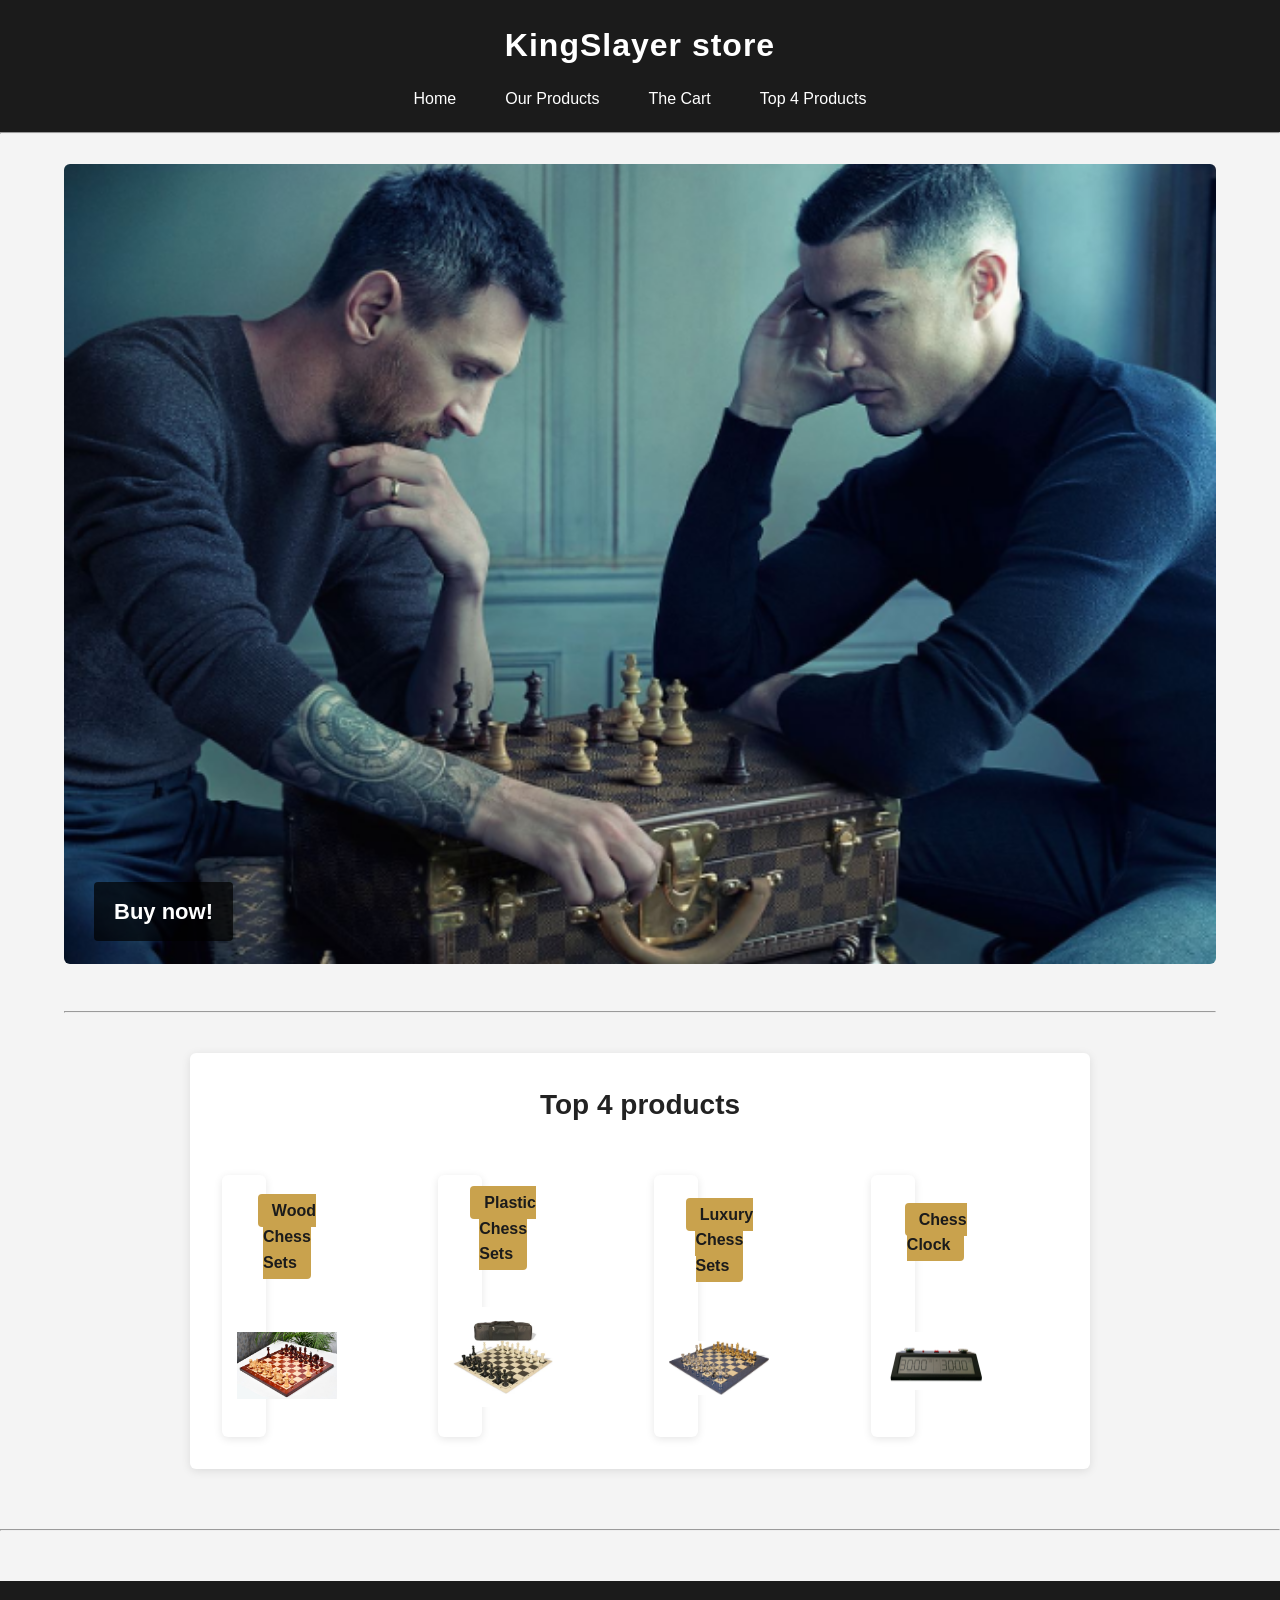
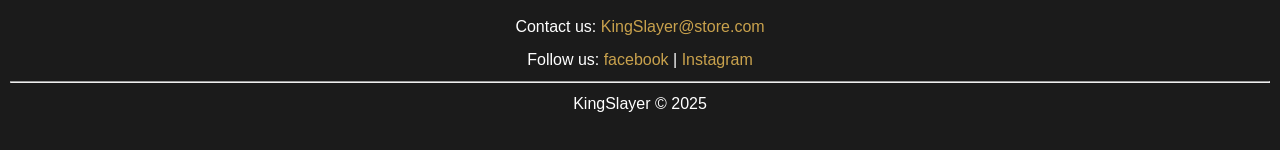
<file: GDG Project 1/online-store/index.html>
<!DOCTYPE html>
<html lang="en">
<head>
    <meta charset="UTF-8">
    <meta name="viewport" content="width=device-width, initial-scale=1.0">
    <title>KingSlayer store</title>
    <link rel="stylesheet" href="CSS/style.css">

</head>
<body>
    <header>
        <h1>KingSlayer store</h1>
        <nav>
            <ul>
                <li><a href="index.html">Home</a></li>
                <li><a href="products.html"> Our Products</a></li>
                <li><a href="cart.html">The Cart</a></li>
                <li><a href="#Top4">Top 4 Products</a></li>
            </ul>
        </nav>

    </header>
    <hr>
    <main>
        <figure>
            <img src="images/banner.png" alt="banner" width="100%" height="800">
            <figcaption><b>Buy now!</b></figcaption>
        </figure>
        <hr>
        <section id="Top4">
            <h3>Top 4 products</h3>
            <article>
                <h4><a href="product1.html">Wood Chess Sets</a></h4>
                <img src="images/Product1.avif" alt="product1" width="100">
            </article>
            <article>
                <h4><a href="product2.html">Plastic Chess Sets</a></h4>
                <img src="images/Product2.avif" alt="product1" width="100">
            </article>
            <article>
                <h4><a href="product3.html">Luxury Chess Sets</a></h4>
                <img src="images/Product3.jpg" alt="product1" width="100">
            </article>
            <article>
                <h4><a href="product4.html">Chess Clock</a></h4>
                <img src="images/Product4.webp" alt="product1" width="100">
            </article>

        </section>
    </main>
    <hr>
    <footer>
        <p>Contact us: <a href="mailto:KingSlayer@store.com">KingSlayer@store.com</a></p>
        <p>Follow us: <a href="#">facebook</a> | <a href="#">Instagram</a></p>
        <hr>
        <p>KingSlayer &copy; 2025</p>
    </footer>
    
</body>
</html>
</file>
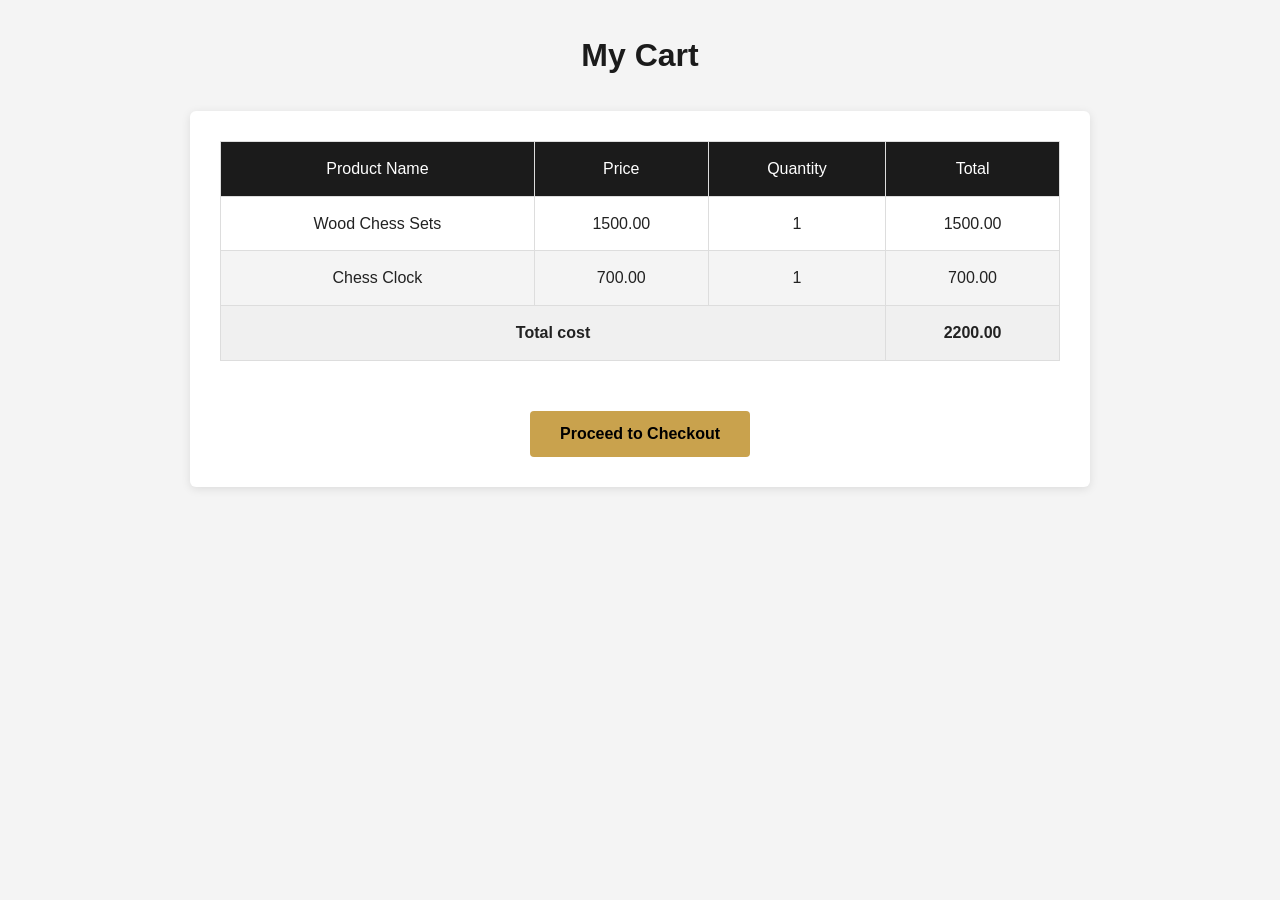
<file: GDG Project 1/online-store/cart.html>
<!DOCTYPE html>
<html lang="en">
<head>
    <meta charset="UTF-8">
    <meta name="viewport" content="width=device-width, initial-scale=1.0">
    <title>Cart Page</title>
    <link rel="stylesheet" href="CSS/style.css">
</head>
<body>
    <h1>My Cart</h1>
    <section>
        <table border="1" cellpadding="8" cellspacing="8">
            <thead>
                <tr>
                    <td>Product Name</td>
                    <td>Price</td>
                    <td>Quantity</td>
                    <td>Total</td>
                </tr>
            </thead>
            <tbody>
                <tr>
                    <td>Wood Chess Sets</td>
                    <td>1500.00</td>
                    <td>1</td>
                    <td>1500.00</td>
                </tr>
                <tr>
                    <td>Chess Clock</td>
                    <td>700.00</td>
                    <td>1</td>
                    <td>700.00</td>
                </tr>
            </tbody>
            <tfoot>
                <tr>
                    <td colspan="3">Total cost</td>
                    <td>2200.00</td>
                </tr>
            </tfoot>
        </table>
        <br>
        <button><a href="checkout.html">Proceed to Checkout</a></button>
    </section>
    
</body>
</html>
</file>
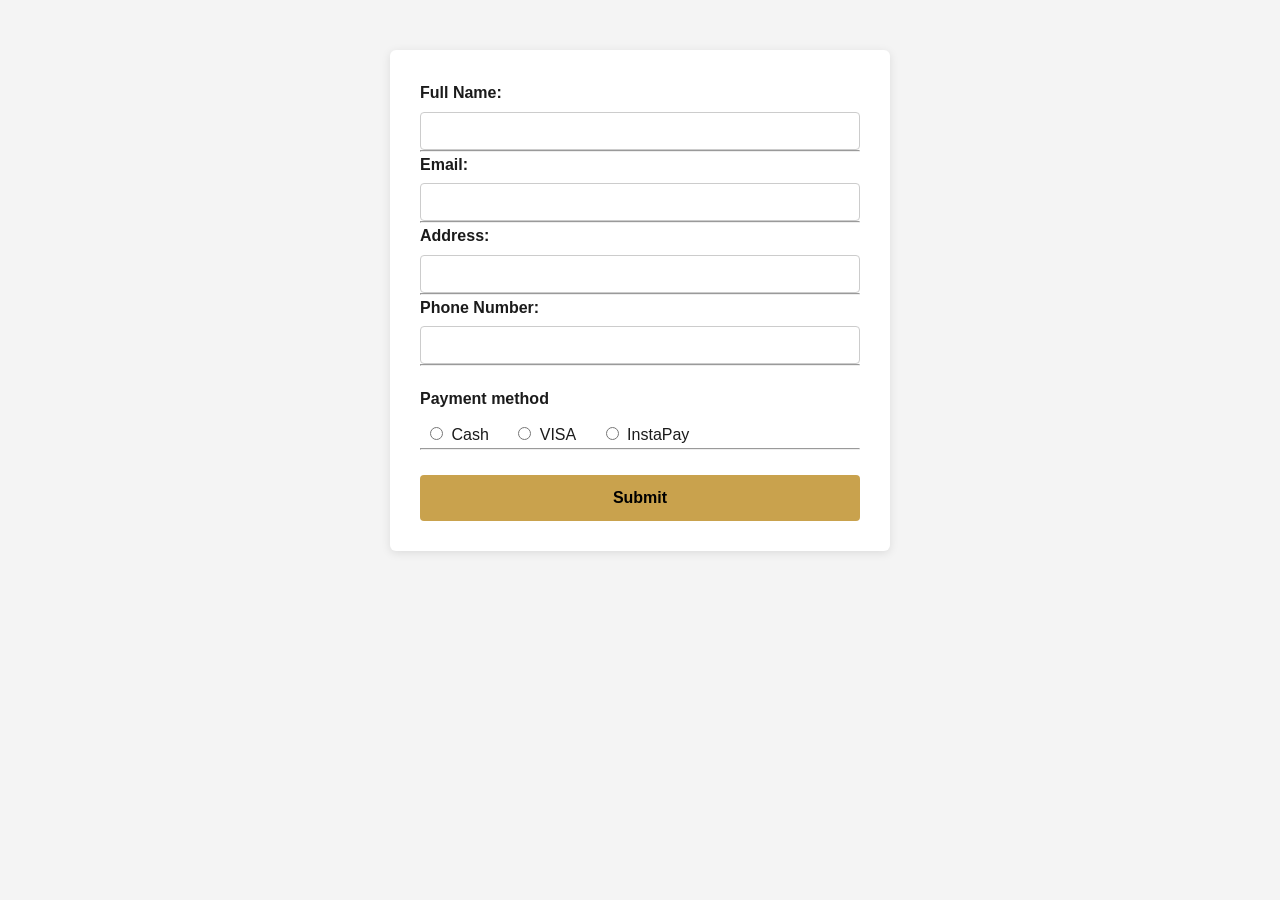
<file: GDG Project 1/online-store/checkout.html>
<!DOCTYPE html>
<html lang="en">
<head>
    <meta charset="UTF-8">
    <meta name="viewport" content="width=device-width, initial-scale=1.0">
    <title>Checkout Page</title>
    <link rel="stylesheet" href="CSS/style.css">
</head>
<body>
    <form>
        <label for="name">Full Name:</label>
        <br>
        <input type="text" id="name" name="full name">
        <hr>

        <label for="email">Email:</label>
        <br>
        <input type="email" id="email" name="Email">
        <hr>

        <label for="add">Address:</label>
        <br>
        <input type="text" id="add" name="address">
        <hr>

        <label for="pho">Phone Number:</label>
        <br>
        <input type="tel" id="pho" name="phone number">
        <hr>

        <h4>Payment method</h4>
        <input type="radio" name="Pay" id="cash" value="cash">
        <label for="cash"> Cash</label>
        <input type="radio" name="Pay" id="visa" value="visa">
        <label for="visa">VISA</label>
        <input type="radio" name="Pay" id="insta" value="instapay">
        <label for="insta">InstaPay</label>
        <hr>

        <button type="submit">Submit</button>
    </form>
    
</body>
</html>
</file>
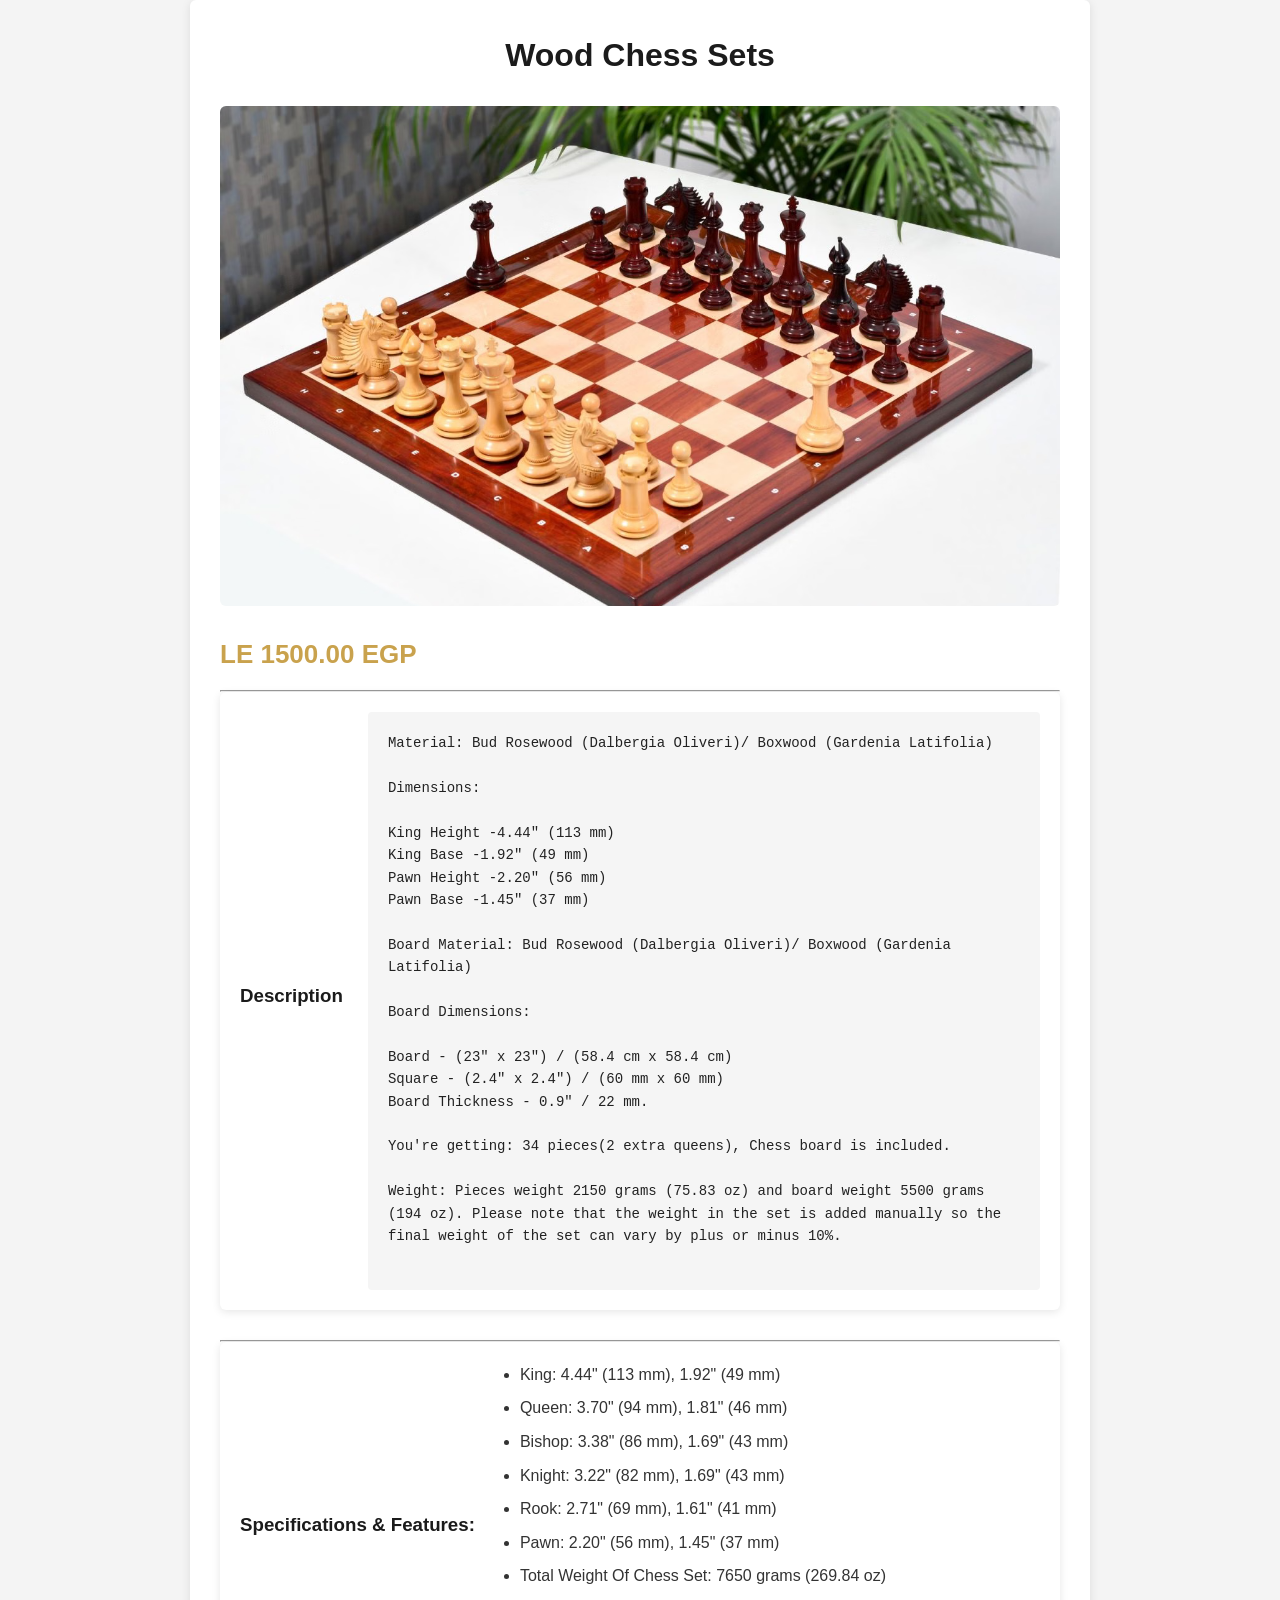
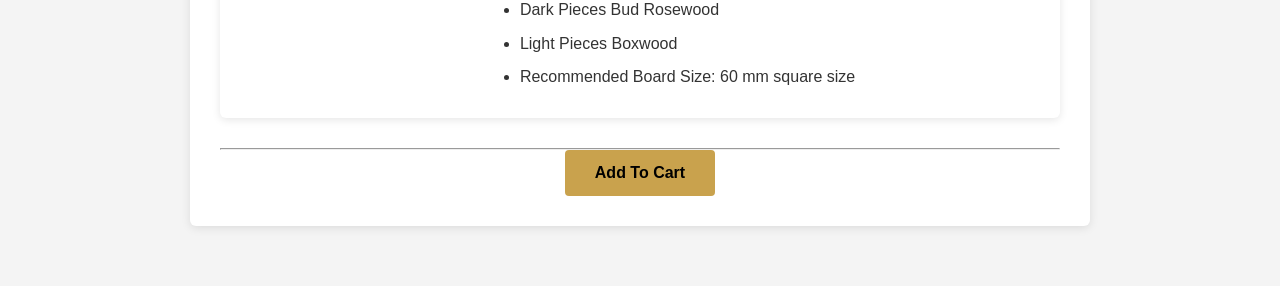
<file: GDG Project 1/online-store/product1.html>
<!DOCTYPE html>
<html lang="en">
<head>
    <meta charset="UTF-8">
    <meta name="viewport" content="width=device-width, initial-scale=1.0">
    <title>Product1</title>
    <link rel="stylesheet" href="CSS/style.css">
</head>
<body>
    <section>
        <h1>Wood Chess Sets</h1>
        <figure>
            <img src="images/Product1.avif" alt="pro1" width="100%">
        </figure>
        <span>LE 1500.00 EGP</span>
        <hr>
        <article>
            <h3>Description</h3>
            <pre>Material: Bud Rosewood (Dalbergia Oliveri)/ Boxwood (Gardenia Latifolia)

Dimensions:

King Height -4.44" (113 mm)
King Base -1.92" (49 mm)
Pawn Height -2.20" (56 mm)
Pawn Base -1.45" (37 mm)

Board Material: Bud Rosewood (Dalbergia Oliveri)/ Boxwood (Gardenia Latifolia)

Board Dimensions:

Board - (23" x 23") / (58.4 cm x 58.4 cm)
Square - (2.4" x 2.4") / (60 mm x 60 mm)
Board Thickness - 0.9" / 22 mm.

You're getting: 34 pieces(2 extra queens), Chess board is included.

Weight: Pieces weight 2150 grams (75.83 oz) and board weight 5500 grams (194 oz). Please note that the weight in the set is added manually so the final weight of the set can vary by plus or minus 10%.
            </pre>
        </article>
        <hr>
        <article>
            <h3>Specifications & Features:</h3>
            <ul>
                <li>King:  4.44" (113 mm), 1.92" (49 mm)</li>
                <li>Queen:	3.70" (94 mm), 1.81" (46 mm)</li>
                <li>Bishop:	 3.38" (86 mm), 1.69" (43 mm)</li>
                <li>Knight:	3.22" (82 mm), 1.69" (43 mm)</li>
                <li>Rook:	2.71" (69 mm),	1.61" (41 mm)</li>
                <li>Pawn:	2.20" (56 mm), 1.45" (37 mm)</li>
                <li>Total Weight Of Chess Set:	7650 grams (269.84 oz)</li>
                <li>Dark Pieces	Bud Rosewood</li>
                <li>Light Pieces	Boxwood </li>
                <li>Recommended Board Size:	 60 mm square size</li>
            </ul>
        </article>
        <hr>
        <button><a href="cart.html">Add To Cart</a></button>

    </section>
    
</body>
</html>
</file>
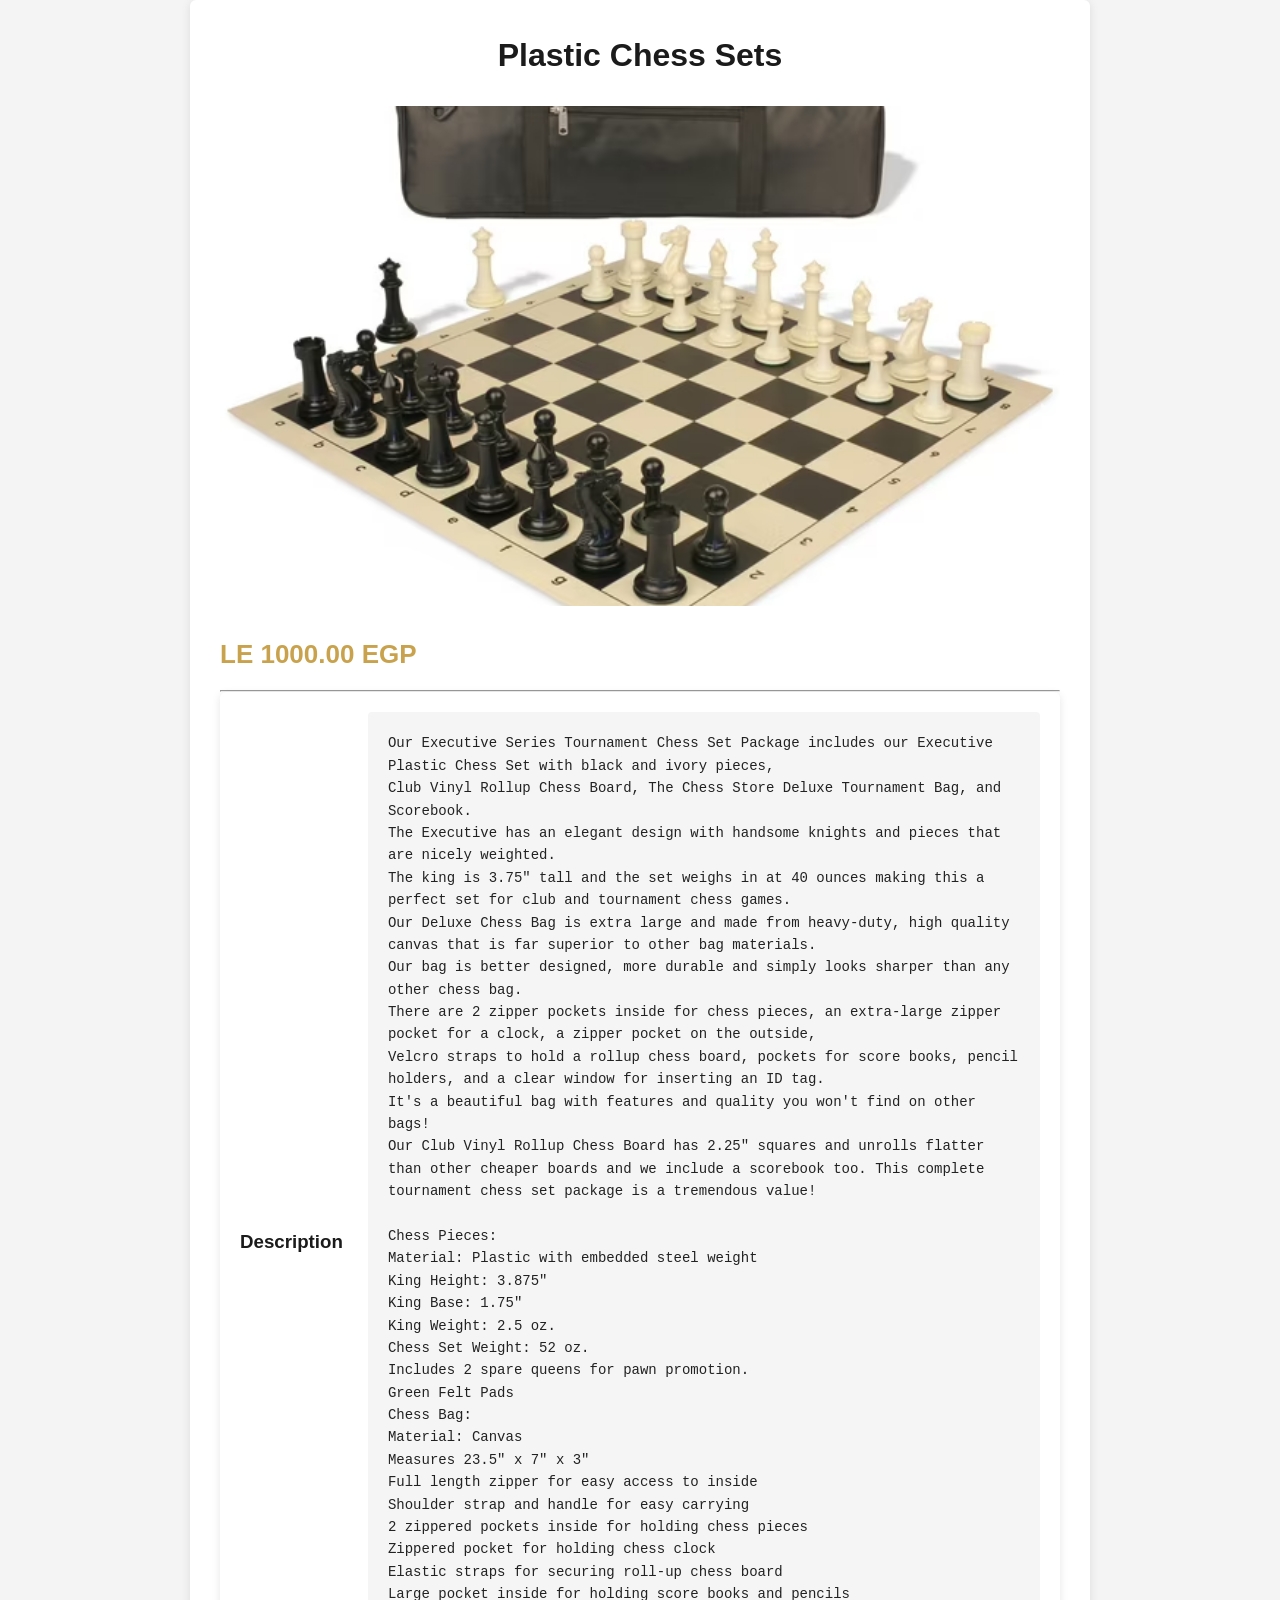
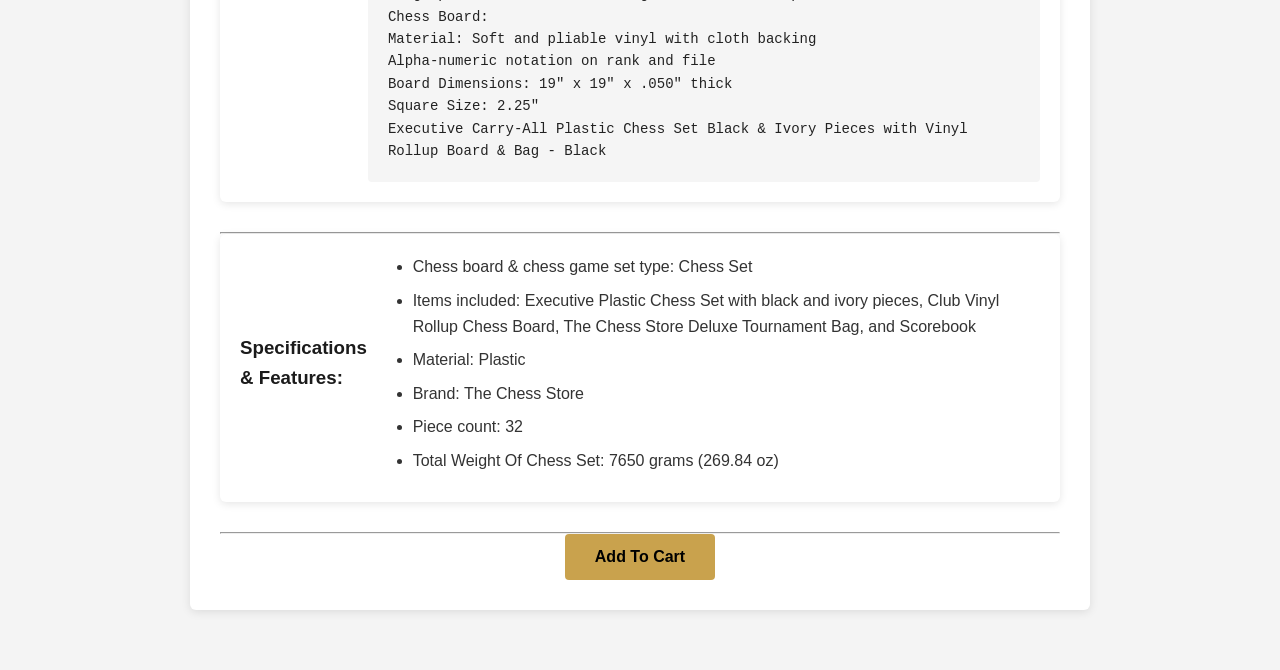
<file: GDG Project 1/online-store/product2.html>
<!DOCTYPE html>
<html lang="en">
<head>
    <meta charset="UTF-8">
    <meta name="viewport" content="width=device-width, initial-scale=1.0">
    <title>Product2</title>
    <link rel="stylesheet" href="CSS/style.css">
</head>
<body>
    <section>
        <h1>Plastic Chess Sets </h1>
        <figure>
            <img src="images/Product2.avif" alt="pro2" width="100%">
        </figure>
        <span>LE 1000.00 EGP</span>
        <hr>
        <article>
            <h3>Description</h3>
            <pre>Our Executive Series Tournament Chess Set Package includes our Executive Plastic Chess Set with black and ivory pieces,
Club Vinyl Rollup Chess Board, The Chess Store Deluxe Tournament Bag, and Scorebook.
The Executive has an elegant design with handsome knights and pieces that are nicely weighted.
The king is 3.75" tall and the set weighs in at 40 ounces making this a perfect set for club and tournament chess games.
Our Deluxe Chess Bag is extra large and made from heavy-duty, high quality canvas that is far superior to other bag materials.
Our bag is better designed, more durable and simply looks sharper than any other chess bag.
There are 2 zipper pockets inside for chess pieces, an extra-large zipper pocket for a clock, a zipper pocket on the outside,
Velcro straps to hold a rollup chess board, pockets for score books, pencil holders, and a clear window for inserting an ID tag.
It's a beautiful bag with features and quality you won't find on other bags!
Our Club Vinyl Rollup Chess Board has 2.25" squares and unrolls flatter than other cheaper boards and we include a scorebook too. This complete tournament chess set package is a tremendous value!

Chess Pieces:
Material: Plastic with embedded steel weight
King Height: 3.875"
King Base: 1.75"
King Weight: 2.5 oz.
Chess Set Weight: 52 oz.
Includes 2 spare queens for pawn promotion.
Green Felt Pads
Chess Bag:
Material: Canvas
Measures 23.5" x 7" x 3"
Full length zipper for easy access to inside
Shoulder strap and handle for easy carrying
2 zippered pockets inside for holding chess pieces
Zippered pocket for holding chess clock
Elastic straps for securing roll-up chess board
Large pocket inside for holding score books and pencils
Chess Board:
Material: Soft and pliable vinyl with cloth backing
Alpha-numeric notation on rank and file
Board Dimensions: 19" x 19" x .050" thick
Square Size: 2.25"
Executive Carry-All Plastic Chess Set Black & Ivory Pieces with Vinyl Rollup Board & Bag - Black</pre>
        </article>
        <hr>
        <article>
            <h3>Specifications & Features:</h3>
            <ul>
                <li>Chess board & chess game set type: Chess Set</li>
                <li>Items included: Executive Plastic Chess Set with black and ivory pieces, Club Vinyl Rollup Chess Board, The Chess Store Deluxe Tournament Bag, and Scorebook</li>
                <li>Material: Plastic</li>
                <li>Brand: The Chess Store</li>
                <li>Piece count: 32</li>
                <li>Total Weight Of Chess Set:	7650 grams (269.84 oz)</li>
            </ul>
        </article>
        <hr>
        <button><a href="cart.html">Add To Cart</a></button>

    </section>
    
</body>
</html>
</file>
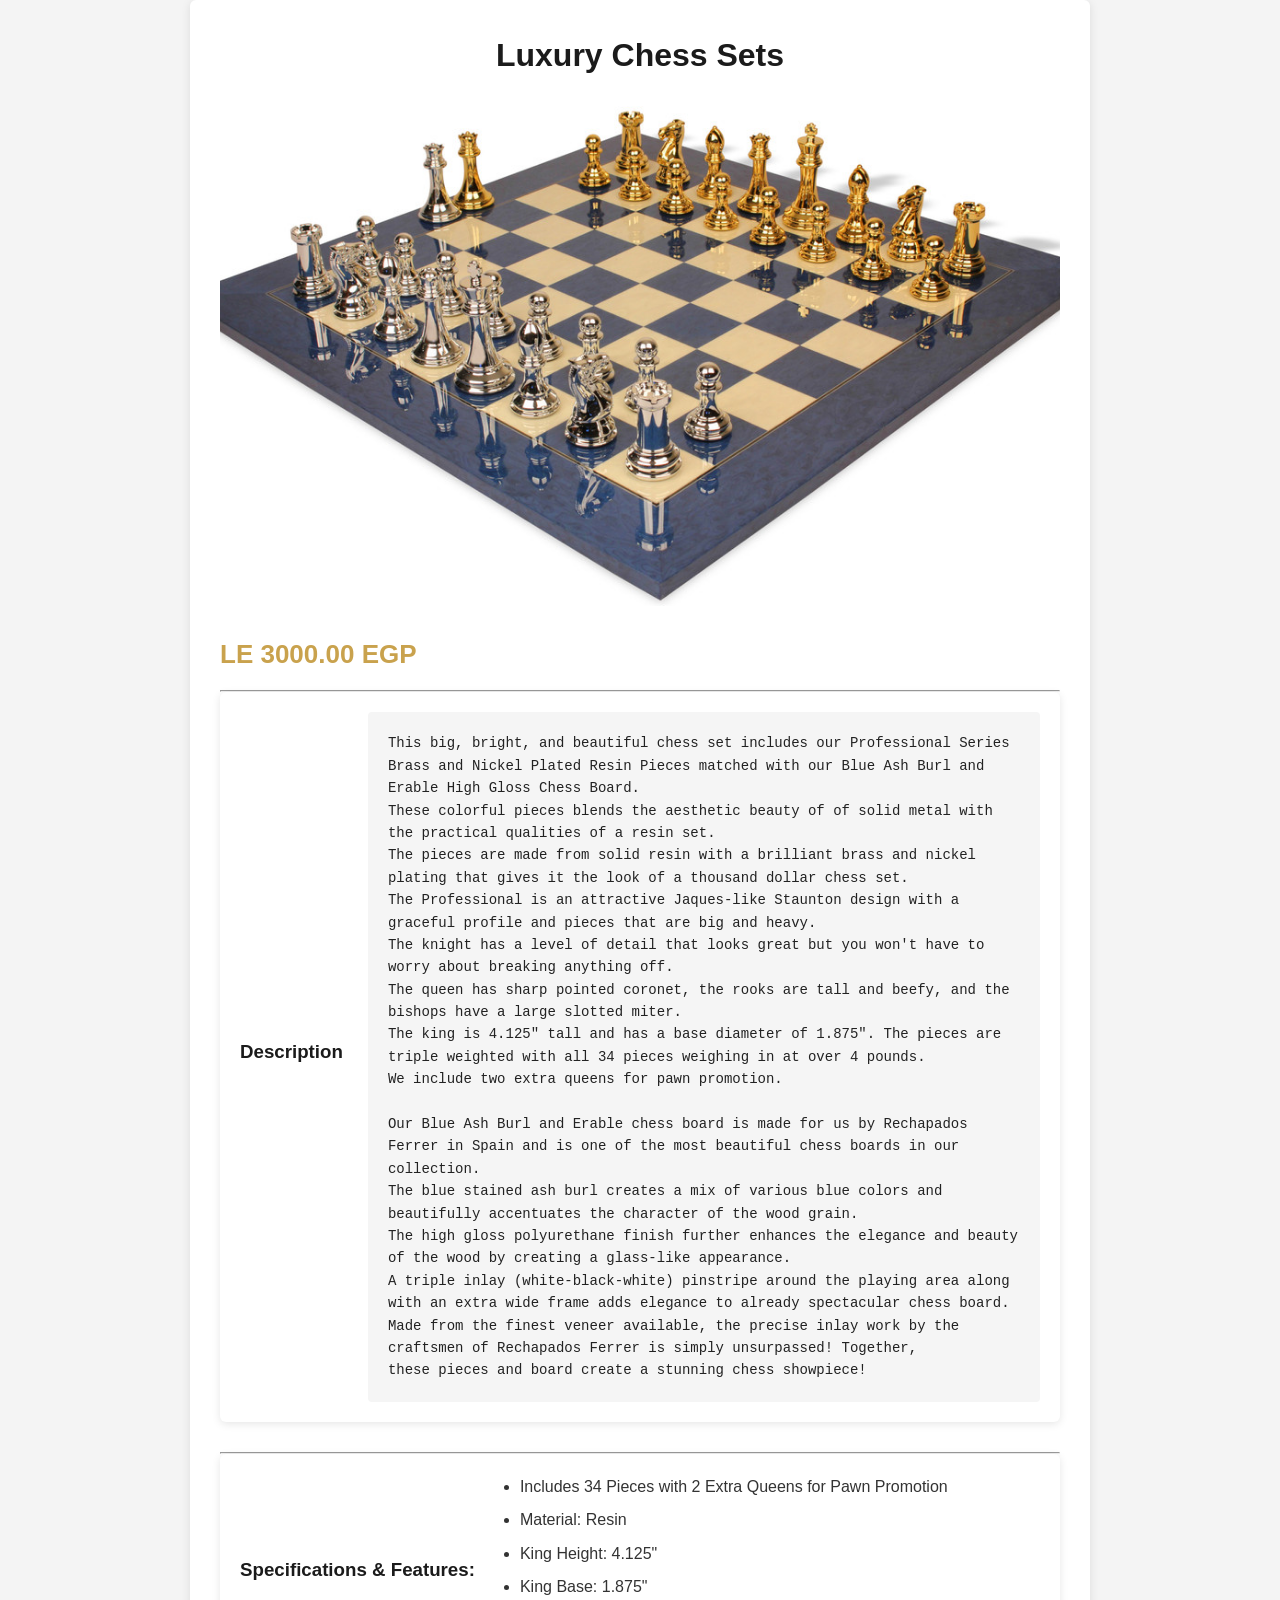
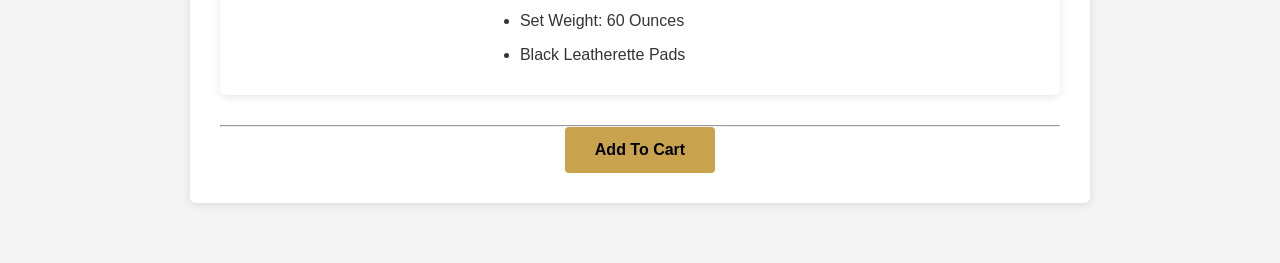
<file: GDG Project 1/online-store/product3.html>
<!DOCTYPE html>
<html lang="en">
<head>
    <meta charset="UTF-8">
    <meta name="viewport" content="width=device-width, initial-scale=1.0">
    <title>Product3</title>
    <link rel="stylesheet" href="CSS/style.css">
</head>
<body>
    <section>
        <h1>Luxury Chess Sets </h1>
        <figure>
            <img src="images/Product3.jpg" alt="pro3" width="100%">
        </figure>
        <span>LE 3000.00 EGP</span>
        <hr>
        <article>
            <h3>Description</h3>
            <pre>This big, bright, and beautiful chess set includes our Professional Series Brass and Nickel Plated Resin Pieces matched with our Blue Ash Burl and Erable High Gloss Chess Board.
These colorful pieces blends the aesthetic beauty of of solid metal with the practical qualities of a resin set.
The pieces are made from solid resin with a brilliant brass and nickel plating that gives it the look of a thousand dollar chess set.
The Professional is an attractive Jaques-like Staunton design with a graceful profile and pieces that are big and heavy.
The knight has a level of detail that looks great but you won't have to worry about breaking anything off.
The queen has sharp pointed coronet, the rooks are tall and beefy, and the bishops have a large slotted miter.
The king is 4.125" tall and has a base diameter of 1.875". The pieces are triple weighted with all 34 pieces weighing in at over 4 pounds.
We include two extra queens for pawn promotion.

Our Blue Ash Burl and Erable chess board is made for us by Rechapados Ferrer in Spain and is one of the most beautiful chess boards in our collection.
The blue stained ash burl creates a mix of various blue colors and beautifully accentuates the character of the wood grain.
The high gloss polyurethane finish further enhances the elegance and beauty of the wood by creating a glass-like appearance.
A triple inlay (white-black-white) pinstripe around the playing area along with an extra wide frame adds elegance to already spectacular chess board.
Made from the finest veneer available, the precise inlay work by the craftsmen of Rechapados Ferrer is simply unsurpassed! Together,
these pieces and board create a stunning chess showpiece!</pre>
        </article>
        <hr>
        <article>
            <h3>Specifications & Features:</h3>
            <ul>
                <li>Includes 34 Pieces with 2 Extra Queens for Pawn Promotion</li>
                <li>Material: Resin</li>
                <li>King Height: 4.125"</li>
                <li>King Base: 1.875"</li>
                <li>Set Weight: 60 Ounces</li>
                <li>Black Leatherette Pads</li>
            </ul>
        </article>
        <hr>
        <button><a href="cart.html">Add To Cart</a></button>

    </section>
    
</body>
</html>
</file>
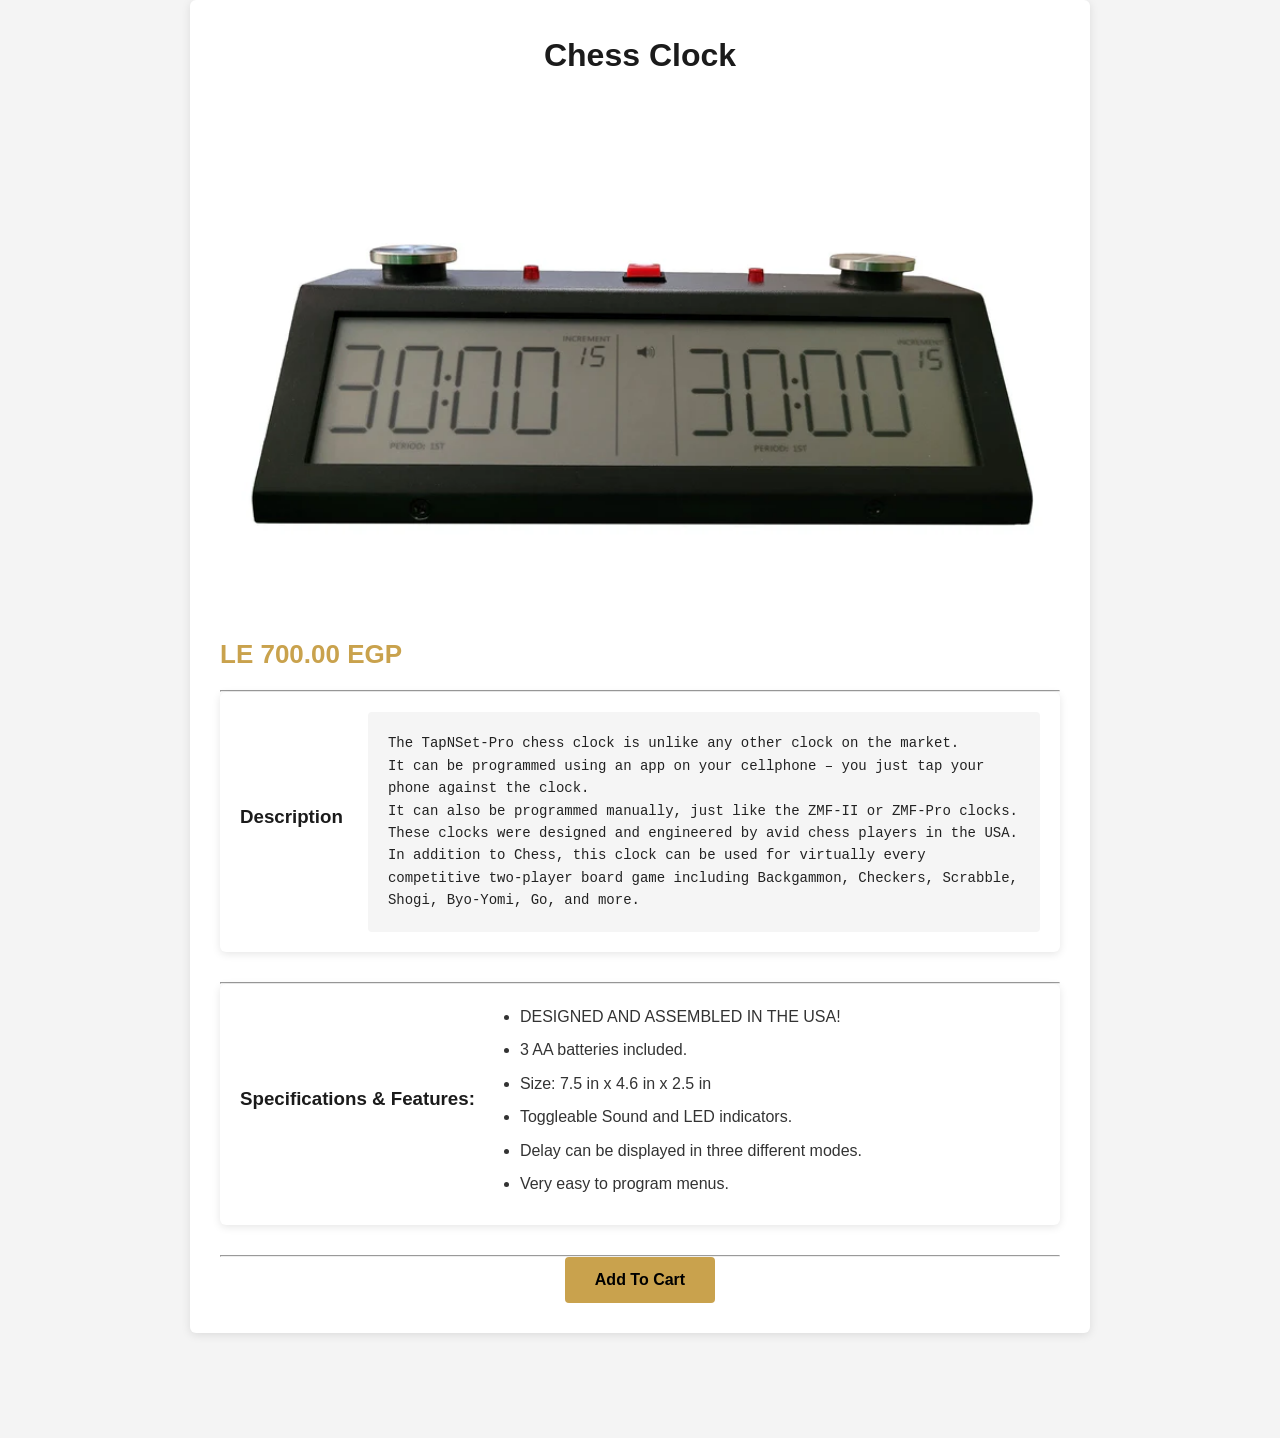
<file: GDG Project 1/online-store/product4.html>
<!DOCTYPE html>
<html lang="en">
<head>
    <meta charset="UTF-8">
    <meta name="viewport" content="width=device-width, initial-scale=1.0">
    <title>Product4</title>
    <link rel="stylesheet" href="CSS/style.css">
</head>
<body>
    <section>
        <h1>Chess Clock</h1>
        <figure>
            <img src="images/Product4.webp" alt="pro4" width="100%">
        </figure>
        <span>LE 700.00 EGP</span>
        <hr>
        <article>
            <h3>Description</h3>
            <pre>The TapNSet-Pro chess clock is unlike any other clock on the market.
It can be programmed using an app on your cellphone – you just tap your phone against the clock.
It can also be programmed manually, just like the ZMF-II or ZMF-Pro clocks.
These clocks were designed and engineered by avid chess players in the USA.
In addition to Chess, this clock can be used for virtually every competitive two-player board game including Backgammon, Checkers, Scrabble, Shogi, Byo-Yomi, Go, and more.</pre>
        </article>
        <hr>
        <article>
            <h3>Specifications & Features:</h3>
            <ul>
                <li>DESIGNED AND ASSEMBLED IN THE USA!</li>
                <li>3 AA batteries included.</li>
                <li>Size: 7.5 in x 4.6 in x 2.5 in</li>
                <li>Toggleable Sound and LED indicators.</li>
                <li>Delay can be displayed in three different modes.</li>
                <li>Very easy to program menus.</li>
            </ul>
        </article>
        <hr>
        <button><a href="cart.html">Add To Cart</a></button>

    </section>
    
</body>
</html>
</file>
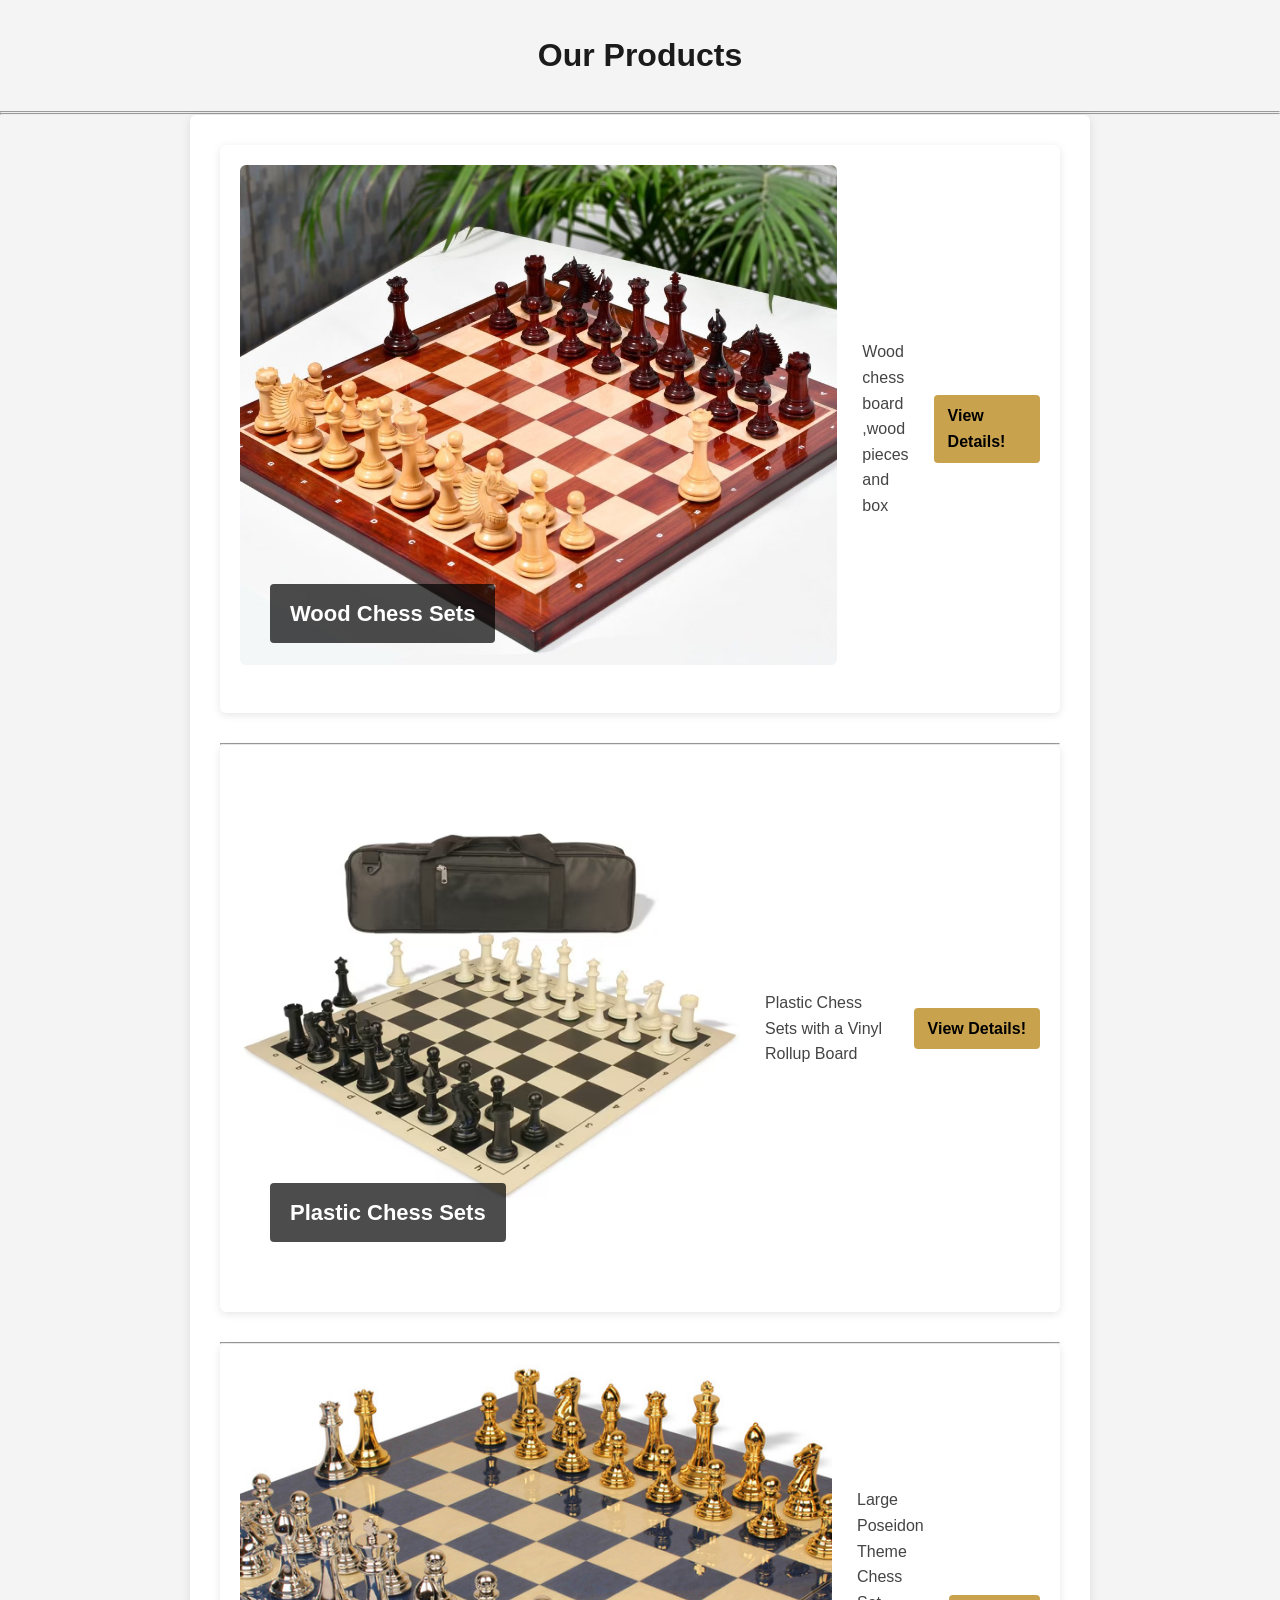
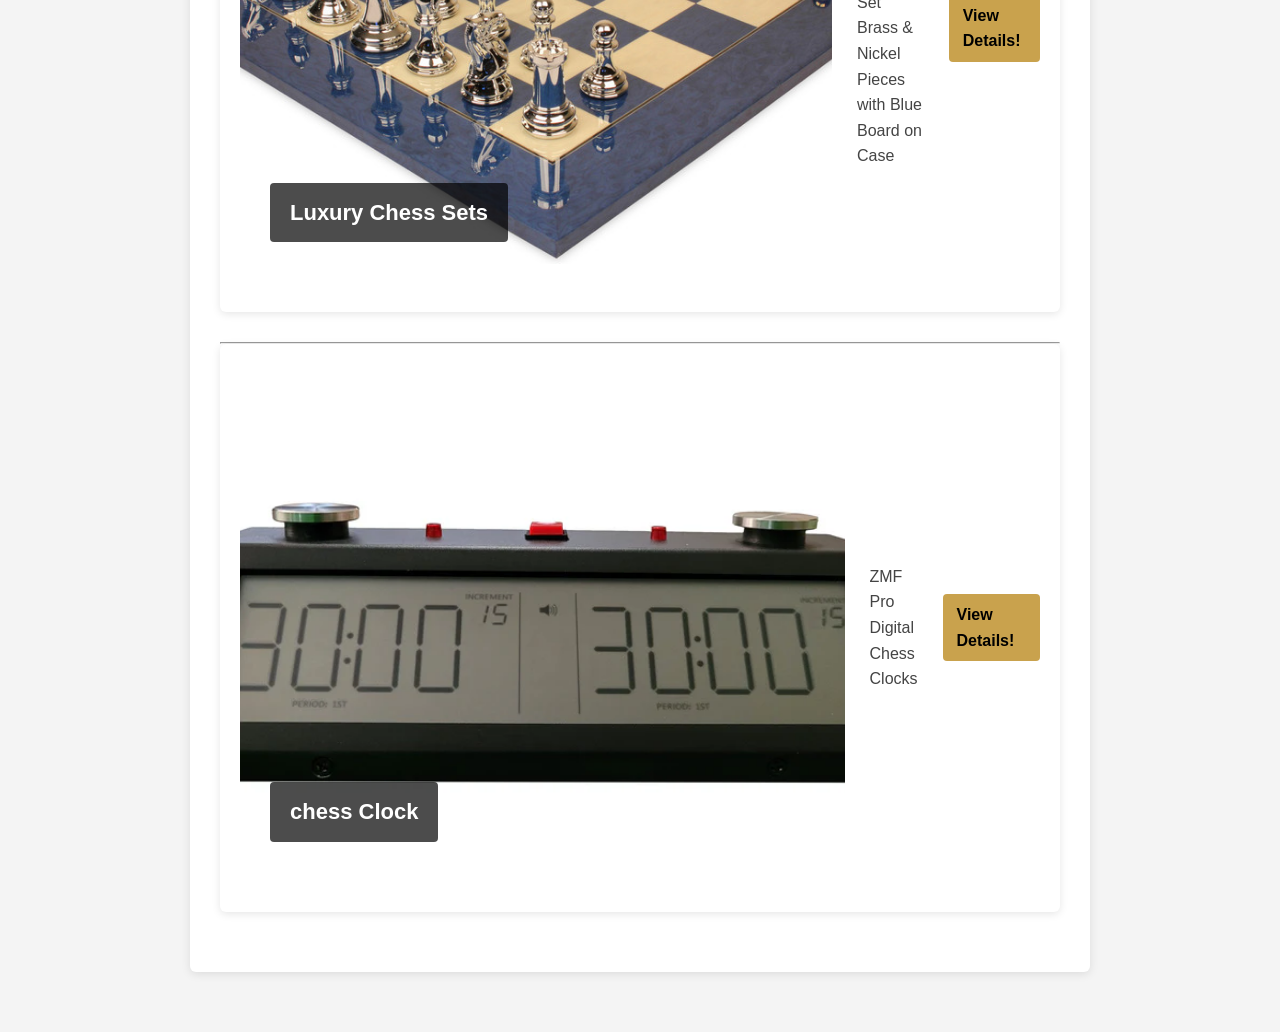
<file: GDG Project 1/online-store/products.html>
<!DOCTYPE html>
<html lang="en">
<head>
    <meta charset="UTF-8">
    <meta name="viewport" content="width=device-width, initial-scale=1.0">
    <title>Our Products</title>
    <link rel="stylesheet" href="CSS/style.css">
</head>
<body>
    <h1>Our Products</h1>
    <hr><hr>
    <section>
        <article>
            <figure>
                <img src="images/Product1.avif" alt="product1" width="150">
                <figcaption>Wood Chess Sets</figcaption>
            </figure>
            <p>Wood chess board ,wood pieces and box</p>
            <a href="product1.html">View Details!</a>
        </article>
        <hr>
        <article>
            <figure>
                <img src="images/Product2.avif" alt="product2" width="150">
                <figcaption>Plastic Chess Sets </figcaption>
            </figure>
            <p>Plastic Chess Sets with a Vinyl Rollup Board</p>
            <a href="product2.html">View Details!</a>
        </article>
        <hr>
        <article>
            <figure>
                <img src="images/Product3.jpg" alt="product3" width="150">
                <figcaption>Luxury Chess Sets</figcaption>
            </figure>
            <p>Large Poseidon Theme Chess Set Brass & Nickel Pieces with Blue Board on Case</p>
            <a href="product3.html">View Details!</a>
        </article>
        <hr>
        <article>
            <figure>
                <img src="images/Product4.webp" alt="product4" width="150">
                <figcaption>chess Clock</figcaption>
            </figure>
            <p>ZMF Pro Digital Chess Clocks</p>
            <a href="product4.html">View Details!</a>
        </article>
    </section>
    
</body>
</html>
</file>
<file: GDG Project 1/online-store/CSS/style.css>
/* =====================
   Reset & Global
===================== */
* {
    margin: 0;
    padding: 0;
    box-sizing: border-box;
}

body {
    font-family: Arial, Helvetica, sans-serif;
    background-color: #f4f4f4;
    color: #222;
    line-height: 1.6;
}

/* =====================
   Header & Navigation
===================== */
header {
    background-color: #1b1b1b;
    color: #fff;
    padding: 20px;
    text-align: center;
}

header h1 {
    margin-bottom: 15px;
    letter-spacing: 1px;
}

nav ul {
    list-style: none;
    display: flex;
    justify-content: center;
    gap: 25px;
}

nav ul li a {
    color: #fff;
    text-decoration: none;
    padding: 6px 12px;
    transition: 0.3s;
}

nav ul li a:hover {
    background-color: #c9a24d;
    color: #000;
    border-radius: 4px;
}

/* =====================
   Main Content
===================== */
main {
    width: 90%;
    max-width: 1200px;
    margin: 30px auto;
}

/* =====================
   Banner
===================== */
figure {
    position: relative;
    margin-bottom: 40px;
}

figure img {
    width: 100%;
    height: 800px;
    object-fit: cover;
    border-radius: 6px;
}

figcaption {
    position: absolute;
    bottom: 30px;
    left: 30px;
    background-color: rgba(0, 0, 0, 0.7);
    color: #fff;
    padding: 12px 20px;
    font-size: 22px;
    border-radius: 4px;
}

/* =====================
   Top 4 Products
===================== */
section#Top4 {
    margin-top: 40px;
    display: grid;
    grid-template-columns: repeat(4, 1fr);
    gap: 25px;
}

section#Top4 h3 {
    grid-column: 1 / -1;
    text-align: center;
    margin-bottom: 20px;
    font-size: 28px;
}

section#Top4 article {
    background-color: #fff;
    width: 23%;
    display: grid;
    margin: 1%;
    padding: 15px;
    text-align: center;
    border-radius: 6px;
    box-shadow: 0 2px 8px rgba(0,0,0,0.1);
    transition: 0.3s;
    vertical-align: top;
}

section#Top4 article:hover {
    transform: translateY(-5px);
}

section#Top4 article img {
    width: 100px;
    margin: 15px auto;
}

section#Top4 article h4 a {
    color: #1b1b1b;
    text-decoration: none;
}

section#Top4 article h4 a:hover {
    color: #c9a24d;
}

/* =====================
   Footer
===================== */
footer {
    background-color: #1b1b1b;
    color: #fff;
    text-align: center;
    padding: 25px 10px;
    margin-top: 50px;
}

footer a {
    color: #c9a24d;
    text-decoration: none;
}

footer a:hover {
    text-decoration: underline;
}

footer p {
    margin: 8px 0;
}

/* =====================
   Responsive
===================== */
@media (max-width: 900px) {
    section#Top4 article {
        width: 48%;
    }

    figure img {
        height: 500px;
    }
}

@media (max-width: 500px) {
    nav ul {
        flex-direction: column;
        gap: 10px;
    }

    section#Top4 article {
        width: 100%;
    }

    figure img {
        height: 350px;
    }
}

/* =====================
   Products Page
===================== */

body > h1 {
    text-align: center;
    margin-top: 30px;
    font-size: 32px;
    color: #1b1b1b;
}

section {
    width: 90%;
    max-width: 1000px;
    margin: 40px auto;
}

/* =====================
   Product Card
===================== */
section article {
    background-color: #fff;
    padding: 20px;
    margin-bottom: 30px;
    border-radius: 6px;
    box-shadow: 0 2px 8px rgba(0,0,0,0.1);
    display: flex;
    align-items: center;
    gap: 25px;
    transition: 0.3s;
}

section article:hover {
    transform: translateY(-4px);
}

/* =====================
   Product Image
===================== */
section article figure {
    text-align: center;
    min-width: 180px;
}

section article img {
    width: 150px;
}

section article figcaption {
    margin-top: 8px;
    font-weight: bold;
}

/* =====================
   Product Info
===================== */
section article p {
    flex: 1;
    color: #444;
}

/* =====================
   Details Link
===================== */
section article a {
    background-color: #c9a24d;
    color: #000;
    padding: 8px 14px;
    border-radius: 4px;
    text-decoration: none;
    font-weight: bold;
    transition: 0.3s;
}

section article a:hover {
    background-color: #b08c3f;
}

/* =====================
   Responsive
===================== */
@media (max-width: 700px) {
    section article {
        flex-direction: column;
        text-align: center;
    }

    section article p {
        margin: 15px 0;
    }
}

/* =====================
   Product Details Page
===================== */

section {
    width: 90%;
    max-width: 1000px;
    margin: 40px auto;
    background-color: #ffffff;
    padding: 30px;
    border-radius: 6px;
    box-shadow: 0 2px 10px rgba(0,0,0,0.1);
}

/* =====================
   Product Title
===================== */
section h1 {
    text-align: center;
    margin-bottom: 25px;
    font-size: 32px;
    color: #1b1b1b;
}

/* =====================
   Product Image
===================== */
section figure {
    margin-bottom: 20px;
}

section figure img {
    width: 100%;
    max-height: 500px;
    object-fit: cover;
    border-radius: 6px;
}

/* =====================
   Price
===================== */
section span {
    display: block;
    font-size: 26px;
    font-weight: bold;
    color: #c9a24d;
    margin: 15px 0;
}

/* =====================
   Description
===================== */
section article h3 {
    margin-bottom: 10px;
    color: #1b1b1b;
}

section article pre {
    background-color: #f5f5f5;
    padding: 20px;
    border-radius: 4px;
    overflow-x: auto;
    font-family: Consolas, monospace;
    font-size: 14px;
    line-height: 1.6;
    white-space: pre-wrap;
}

/* =====================
   Specifications
===================== */
section article ul {
    list-style: disc;
    padding-left: 20px;
}

section article ul li {
    margin-bottom: 8px;
    color: #333;
}

/* =====================
   Add To Cart Button
===================== */
section button {
    display: block;
    margin: 30px auto 0;
    background-color: #c9a24d;
    border: none;
    padding: 14px 30px;
    font-size: 16px;
    font-weight: bold;
    border-radius: 4px;
    cursor: pointer;
    transition: 0.3s;
}

section button a {
    color: #000;
    text-decoration: none;
}

section button:hover {
    background-color: #b08c3f;
}

/* =====================
   Responsive
===================== */
@media (max-width: 700px) {
    section {
        padding: 20px;
    }

    section h1 {
        font-size: 26px;
    }

    section span {
        font-size: 22px;
        text-align: center;
    }
}

/* =====================
   Cart Page
===================== */

body > h1 {
    text-align: center;
    margin: 30px 0;
    font-size: 32px;
    color: #1b1b1b;
}

section {
    width: 90%;
    max-width: 900px;
    margin: 0 auto 60px;
    background-color: #ffffff;
    padding: 30px;
    border-radius: 6px;
    box-shadow: 0 2px 10px rgba(0,0,0,0.1);
}

/* =====================
   Cart Table
===================== */
table {
    width: 100%;
    border-collapse: collapse;
    margin-bottom: 25px;
    font-size: 16px;
}

table thead {
    background-color: #1b1b1b;
    color: #fff;
}

table td {
    padding: 14px;
    text-align: center;
    border: 1px solid #ddd;
}

table tbody tr:nth-child(even) {
    background-color: #f4f4f4;
}

table tfoot td {
    font-weight: bold;
    background-color: #f0f0f0;
}

/* =====================
   Checkout Button
===================== */
section button {
    display: block;
    margin: 0 auto;
    background-color: #c9a24d;
    border: none;
    padding: 14px 30px;
    font-size: 16px;
    font-weight: bold;
    border-radius: 4px;
    cursor: pointer;
    transition: 0.3s;
}

section button a {
    color: #000;
    text-decoration: none;
}

section button:hover {
    background-color: #b08c3f;
}

/* =====================
   Responsive
===================== */
@media (max-width: 700px) {
    table {
        font-size: 14px;
    }

    table td {
        padding: 10px;
    }

    body > h1 {
        font-size: 26px;
    }
}

/* =====================
   Checkout Page
===================== */

form {
    width: 90%;
    max-width: 500px;
    margin: 50px auto;
    background-color: #ffffff;
    padding: 30px;
    border-radius: 6px;
    box-shadow: 0 2px 10px rgba(0,0,0,0.1);
}

/* =====================
   Labels
===================== */
form label {
    font-weight: bold;
    color: #1b1b1b;
}

/* =====================
   Inputs
===================== */
form input[type="text"],
form input[type="email"],
form input[type="tel"] {
    width: 100%;
    padding: 10px;
    margin-top: 6px;
    border: 1px solid #ccc;
    border-radius: 4px;
    font-size: 14px;
}

form input:focus {
    outline: none;
    border-color: #c9a24d;
}

/* =====================
   Payment Method
===================== */
form h4 {
    margin: 20px 0 10px;
    color: #1b1b1b;
}

form input[type="radio"] {
    margin-left: 10px;
    margin-right: 4px;
}

form label[for="cash"],
form label[for="visa"],
form label[for="insta"] {
    margin-right: 15px;
    font-weight: normal;
}

/* =====================
   Submit Button
===================== */
form button {
    display: block;
    width: 100%;
    margin-top: 25px;
    background-color: #c9a24d;
    border: none;
    padding: 14px;
    font-size: 16px;
    font-weight: bold;
    border-radius: 4px;
    cursor: pointer;
    transition: 0.3s;
}

form button:hover {
    background-color: #b08c3f;
}

/* =====================
   Responsive
===================== */
@media (max-width: 500px) {
    form {
        padding: 20px;
    }
}
</file>
